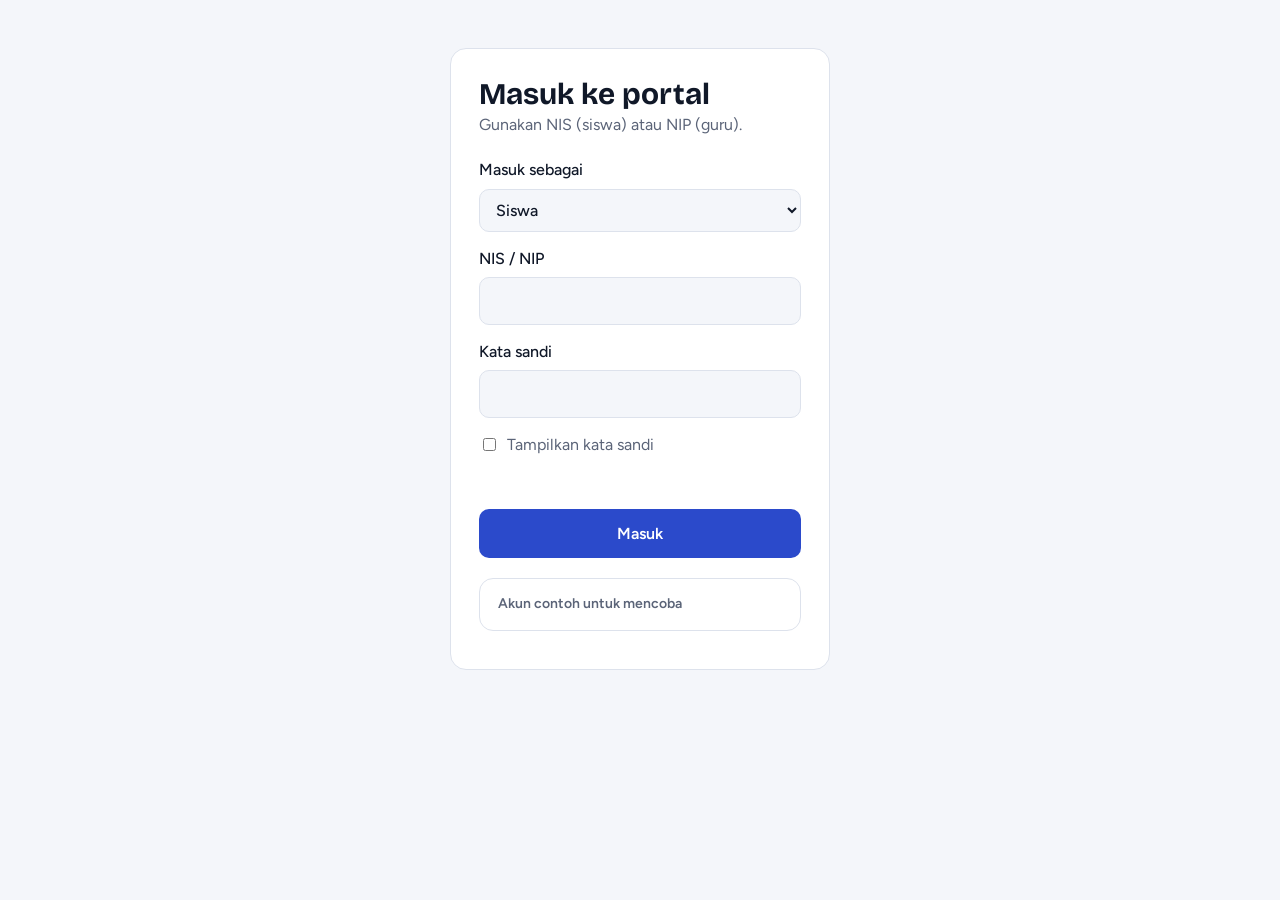
<file: Project_TAS/index.html>
<!DOCTYPE html>
<html lang="id">
<head>
<meta charset="utf-8">
<meta name="viewport" content="width=device-width, initial-scale=1, viewport-fit=cover">
<title>Portal SMA Negeri 2 Siborongborong</title>
<link rel="stylesheet" href="https://fonts.googleapis.com/css2?family=Bricolage+Grotesque:wght@500;700;800&family=Figtree:wght@400;500;600&display=swap">
<script src="auth.js"></script>
<script>wajibLogin();</script>
<link rel="stylesheet" href="style.css">
</head>
<body>
<header><div class="bar"><a class="logo" href="#atas">🏫 SMAN 2 Siborongborong</a>
<nav aria-label="Menu utama"><a href="#jadwal">Jadwal</a><a href="#pengumuman">Pengumuman</a><a href="#agenda">Agenda</a><a href="nilai.html">Nilai</a><a href="#kontak">Kontak</a></nav><div class="ub"><span id="userBox"></span><button class="chip" id="logout">Keluar</button></div></div></header>
<main id="atas">
<div class="hero">
<div><h1>Sistem Informasi Akademik SMA Negeri 2 Siborongborong</h1>
<p>Cek jadwal pelajaran, nilai, pengumuman terbaru, dan agenda sekolah di satu tempat. Terbuka untuk semua siswa dan guru.</p></div>
<div class="today" aria-live="polite"><div class="row" style="margin:0 0 6px"><label for="kelasHero"><small>Kelas</small></label><select id="kelasHero"></select></div>
<h3 id="hDay"></h3><small id="hNote"></small><ul class="sl" id="hList"></ul></div>
</div>

<section id="jadwal"><h2>Jadwal pelajaran</h2><p class="sub">Pilih kelas dan hari untuk melihat jam serta mata pelajaran.</p>
<div class="row"><label for="kelas"><small>Kelas</small></label><select id="kelas"></select><span id="dayChips" class="row" style="margin:0"></span></div>
<div class="panel"><ul class="sl" id="jList" style="margin:0"></ul></div></section>

<section id="pengumuman"><h2>Pengumuman</h2><p class="sub">Ketuk judul untuk membaca isi lengkap.</p>
<div class="row"><input type="search" id="q" placeholder="Cari pengumuman" aria-label="Cari pengumuman"><span id="catChips" class="row" style="margin:0"></span></div>
<div id="news"></div></section>

<section id="agenda"><h2>Agenda sekolah</h2><p class="sub">Kegiatan yang akan datang.</p><div class="ag" id="ag"></div></section>

<section id="kontak"><h2>Kontak</h2><p class="sub">Siborongborong, Kabupaten Tapanuli Utara (isi alamat lengkap sekolah). Layanan tata usaha: Senin–Jumat, 07.00–15.00.</p>
<div class="kg" id="kg"></div></section>
</main>
<footer>© 2026 SMA Negeri 2 Siborongborong. Data pada halaman ini adalah contoh dan dapat disesuaikan.</footer>
<script src="script.js"></script>
</body>
</html>
</file>
<file: Project_TAS/style.css>
:root{--bg:#F4F6FA;--sf:#fff;--ink:#101828;--mute:#5B6478;--line:#DDE2EC;--pri:#2B4ACB;--pi:#fff;--acc:#F5B301;--soft:#FFF3CC;
box-sizing:border-box;padding-top:env(safe-area-inset-top,0px);padding-bottom:env(safe-area-inset-bottom,0px)}
@media (prefers-color-scheme:dark){:root:not([data-theme="light"]){--bg:#0D1220;--sf:#161D2F;--ink:#EDF0F7;--mute:#9AA4BB;--line:#26304A;--pri:#8FA3FF;--pi:#0D1220;--soft:#3A3010}}
:root[data-theme="dark"]{--bg:#0D1220;--sf:#161D2F;--ink:#EDF0F7;--mute:#9AA4BB;--line:#26304A;--pri:#8FA3FF;--pi:#0D1220;--soft:#3A3010}
html{scroll-padding-top:calc(72px + env(safe-area-inset-top,0px));scroll-behavior:smooth}
*{box-sizing:border-box}
body{margin:0;background:var(--bg);color:var(--ink);font:400 16px/1.6 Figtree,system-ui,sans-serif}
body::before{content:"";position:fixed;inset:0 0 auto;height:env(safe-area-inset-top,0px);background:var(--sf);z-index:10}
h1,h2,h3{font-family:"Bricolage Grotesque",Figtree,system-ui,sans-serif;line-height:1.15;margin:0}
a{color:inherit}
:focus-visible{outline:3px solid var(--pri);outline-offset:2px}
header{position:sticky;top:env(safe-area-inset-top,0px);z-index:9;background:var(--sf);border-bottom:1px solid var(--line)}
.bar{max-width:1040px;margin:auto;padding:12px 20px;display:flex;align-items:center;gap:16px}
.logo{font:800 18px "Bricolage Grotesque",sans-serif;text-decoration:none;white-space:nowrap}
nav{display:flex;gap:4px;margin-left:auto;overflow-x:auto}
nav a{padding:8px 12px;border-radius:999px;text-decoration:none;font-weight:500;color:var(--mute);white-space:nowrap}
nav a:hover{background:var(--bg);color:var(--ink)}
main{max-width:1040px;margin:auto;padding:0 20px}
.hero{display:grid;grid-template-columns:1.1fr 1fr;gap:32px;padding:56px 0 40px;align-items:start}
.hero h1{font-size:clamp(34px,6vw,58px);font-weight:800;letter-spacing:-.02em}
.hero p{color:var(--mute);max-width:46ch;margin:16px 0 0}
.today{background:var(--sf);border:1px solid var(--line);border-radius:20px;padding:20px;border-top:6px solid var(--acc)}
.today h3{font-size:20px}
.today small{color:var(--mute)}
section{padding:36px 0}
section>h2{font-size:clamp(24px,4vw,34px);margin-bottom:6px}
.sub{color:var(--mute);margin:0 0 20px}
.row{display:flex;gap:8px;flex-wrap:wrap;margin-bottom:16px;align-items:center}
select,input[type=search]{font:inherit;padding:9px 12px;border:1px solid var(--line);border-radius:10px;background:var(--sf);color:var(--ink)}
input[type=search]{flex:1;min-width:180px}
.chip{font:inherit;font-weight:500;padding:7px 14px;border-radius:999px;border:1px solid var(--line);background:var(--sf);color:var(--ink);cursor:pointer}
.chip[aria-pressed=true]{background:var(--pri);color:var(--pi);border-color:var(--pri)}
.sl{list-style:none;margin:14px 0 0;padding:0}
.sl li{display:grid;grid-template-columns:104px 1fr;gap:12px;padding:11px 12px;border-radius:12px;border:1px solid transparent}
.sl li+li{margin-top:4px}
.sl .t{color:var(--mute);font-variant-numeric:tabular-nums;font-size:14px}
.sl li.now{background:var(--soft);border-color:var(--acc)}
.sl li.now .t{color:var(--ink);font-weight:600}
.panel{background:var(--sf);border:1px solid var(--line);border-radius:16px;padding:16px 18px}
details{background:var(--sf);border:1px solid var(--line);border-radius:14px;padding:14px 18px;margin-bottom:10px}
summary{cursor:pointer;font-weight:600;list-style:none;display:flex;gap:12px;justify-content:space-between;align-items:baseline}
summary::-webkit-details-marker{display:none}
summary span{color:var(--mute);font-weight:400;font-size:14px;white-space:nowrap}
details p{margin:10px 0 0;color:var(--mute)}
.tag{display:inline-block;font-size:13px;font-weight:600;margin-right:8px;padding:1px 9px;border-radius:999px;background:var(--soft)}
.ag{display:grid;gap:10px}
.ev{display:grid;grid-template-columns:64px 1fr;gap:16px;align-items:center;background:var(--sf);border:1px solid var(--line);border-radius:14px;padding:12px 16px}
.ev b{display:block;font:800 30px/1 "Bricolage Grotesque",sans-serif}
.ev em{font-style:normal;color:var(--mute);font-size:14px}
.ev div:first-child{text-align:center}
.kg{display:grid;grid-template-columns:repeat(auto-fit,minmax(220px,1fr));gap:12px}
.kg .panel h3{font-size:17px}
.kg .panel p{margin:4px 0 0;color:var(--mute);font-size:15px}
.kg a{color:var(--pri);font-weight:500}
.empty{color:var(--mute);padding:16px 0}
footer{border-top:1px solid var(--line);margin-top:24px;padding:24px 20px;text-align:center;color:var(--mute);font-size:14px}
@media (max-width:760px){.hero{grid-template-columns:1fr;padding-top:36px}.sl li{grid-template-columns:92px 1fr}.logo{font-size:16px}}
@media (prefers-reduced-motion:reduce){html{scroll-behavior:auto}}

.ub{display:flex;gap:10px;align-items:center;font-size:14px;color:var(--mute);white-space:nowrap}
.lg{max-width:420px;margin:0 auto;padding:48px 20px}
.lgcard{padding:28px}
.lgcard h1{font-size:30px}
.lgcard label{display:block;font-weight:500;margin-top:14px}
.lgcard input[type=text],.lgcard input[type=password],.lgcard select{width:100%;margin-top:6px;font:inherit;padding:10px 12px;border:1px solid var(--line);border-radius:10px;background:var(--bg);color:var(--ink)}
.lgcard .cb{display:flex;gap:8px;align-items:center;font-weight:400;color:var(--mute)}
.btn{margin-top:18px;width:100%;font:inherit;font-weight:600;padding:12px;border:0;border-radius:10px;background:var(--pri);color:var(--pi);cursor:pointer}
#err{color:#D92D20;min-height:1.5em;margin:12px 0 0;font-size:14px}
.demo{margin-top:20px;font-size:14px;color:var(--mute)}
@media (max-width:760px){#userBox{display:none}}

.tw{overflow-x:auto;margin-bottom:8px}
table{width:100%;border-collapse:collapse;background:var(--sf);border:1px solid var(--line)}
th,td{padding:10px 12px;text-align:left;border-bottom:1px solid var(--line);font-size:15px}
th{font-weight:600;color:var(--mute);font-size:14px}
td input{width:64px;font:inherit;padding:6px 8px;border:1px solid var(--line);border-radius:8px;background:var(--bg);color:var(--ink)}
.tw .btn{width:auto;padding:10px 22px}
#isi h2{font-size:22px;margin:28px 0 10px}
nav a[aria-current]{background:var(--bg);color:var(--ink)}
</file>
